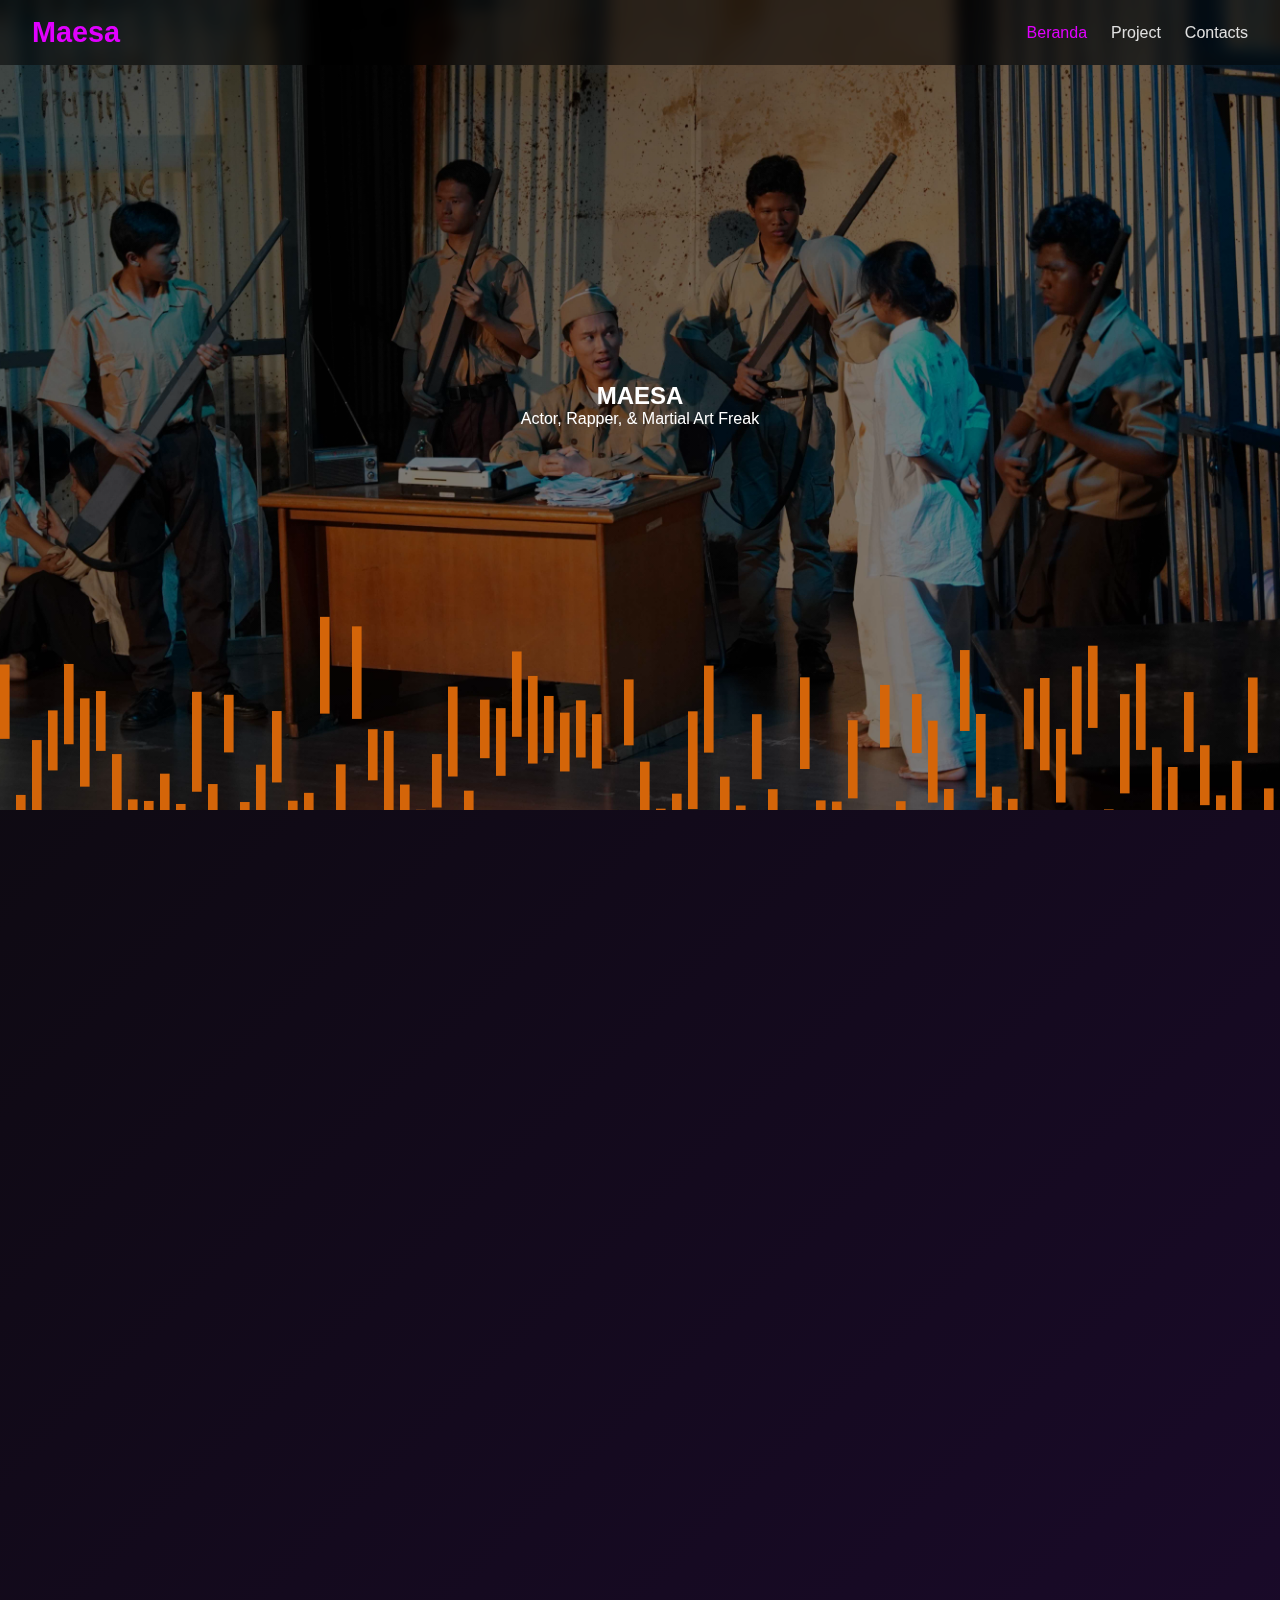
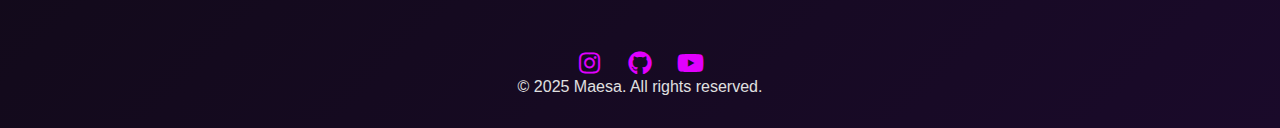
<file: index.html>
<!DOCTYPE html>
<html lang="id">
<head>
<meta charset="UTF-8">
<meta name="viewport" content="width=device-width, initial-scale=1.0">
<title>Beranda - Mae Portfolio</title>
<link rel="stylesheet" href="css/style.css">
<link rel="stylesheet" href="assets/fontawesome/css/all.min.css">
</head>
<body>

<header>
<nav>
<h1 class="logo">Maesa</h1>
<div class="menu-toggle" id="mobile-menu"><i class="fas fa-bars"></i></div>
<ul class="nav-links">
<li><a href="index.html" class="active">Beranda</a></li>
<li><a href="project.html">Project</a></li>
<li><a href="contacts.html">Contacts</a></li>
</ul>
</nav>
</header>

<!-- Hero -->
<section class="hero" style="
  background: 
    linear-gradient(rgba(0,0,0,0.5), rgba(0,0,0,0.5)),
    url('assets/bg.jpg') center/cover no-repeat;
">
  <div class="hero-content reveal">
    <h2>MAESA</h2>
    <p>Actor, Rapper, & Martial Art Freak</p>
  </div>
  <canvas id="heroWave"></canvas>
</section>

<!-- About Me -->
<section class="content reveal about-me-section">
<div class="about-me">
<img src="assets/pp.jpg" alt="Profil Mae">
<p>Hi, saya <strong>Rayyan Maesa Qia</strong>, Saya adalah mahasiswa Seni Pertunjukan di IMDE (Institut Media Digital EMTEK).</br></br> Saya memiliki passion di bidang akting khususnya film action, musik dan bela diri. </br>Saya pernah mengikuti beberapa kali pementasan teater dan terlibat dalam short movie, baik sebagai kru maupun pemain.</br></br>
Sementara di bidang musik, saya  sangat suka musik Hip Hop. Saya mencipta lirik, rima,  melodi dan beat, serta cukup mahir dalam rap. Saya pernah mengikuti rap competition dan juga mengadu rima dalam pertunjukan rap battle.</br></br>
Saya adalah pemegang black belt Taekwondo, kerap menjadi juara dalam kompetisi Taekwondo, dan hingga saat ini masih berlatih mengolah tubuh dalam beberapa jenis seni bela diri seperti Muaythai. 
</p>
</div>
</section>

<!-- Skill -->
<section class="content reveal">
<h2>Skill</h2>
<div class="skills">
<div class="skill-card">Acting</div>
<div class="skill-card">Produce Music</div>
<div class="skill-card">Rapper</div>
</div>
</section>

<footer>
<div class="social-icons">
<a href="#" target="_blank"><i class="fab fa-instagram"></i></a>
<a href="#" target="_blank"><i class="fab fa-github"></i></a>
<a href="#" target="_blank"><i class="fab fa-youtube"></i></a>
</div>
<p>© 2025 Maesa. All rights reserved.</p>
</footer>

<script src="js/script.js"></script>
</body>
</html>
</file>
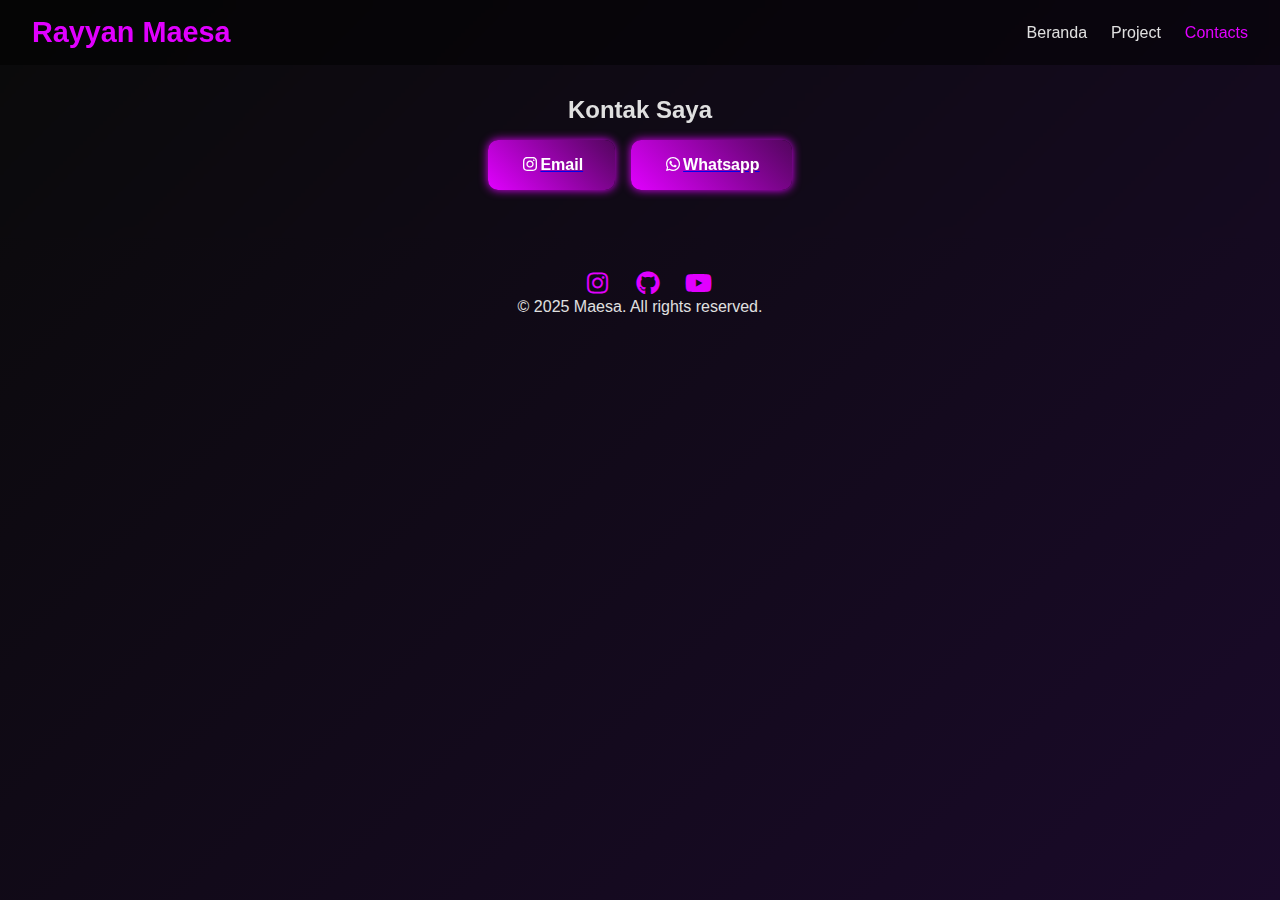
<file: contacts.html>
<!DOCTYPE html>
<html lang="id">
<head>
<meta charset="UTF-8">
<meta name="viewport" content="width=device-width, initial-scale=1.0">
<title>Kontak - Mae Portfolio</title>
<link rel="stylesheet" href="css/style.css">
<link rel="stylesheet" href="assets/fontawesome/css/all.min.css">
</head>
<body>

<header>
<nav>
<h1 class="logo">Rayyan Maesa</h1>
<div class="menu-toggle" id="mobile-menu"><i class="fas fa-bars"></i></div>
<ul class="nav-links">
<li><a href="index.html">Beranda</a></li>
<li><a href="project.html">Project</a></li>
<li><a href="contacts.html" class="active">Contacts</a></li>
</ul>
</nav>
</header>

<section class="content reveal">
<h2>Kontak Saya</h2>
<div class="kontak">
<a href="mailto:rayyanmaesa@gmail.com
" target="_blank"><div class="kontak-card"><i class="fab fa-instagram"></i>Email</div></a>
<a href="https://wa.me/6281234567890
" target="_blank"><div class="kontak-card"><i class="fab fa-whatsapp"></i>Whatsapp</div>
</div>
</section>

<footer>
<div class="social-icons">
<a href="#" target="_blank"><i class="fab fa-instagram"></i></a>
<a href="#" target="_blank"><i class="fab fa-github"></i></a>
<a href="#" target="_blank"><i class="fab fa-youtube"></i></a>
</div>
<p>© 2025 Maesa. All rights reserved.</p>
</footer>

<script src="js/script.js"></script>
</body>
</html>
</file>
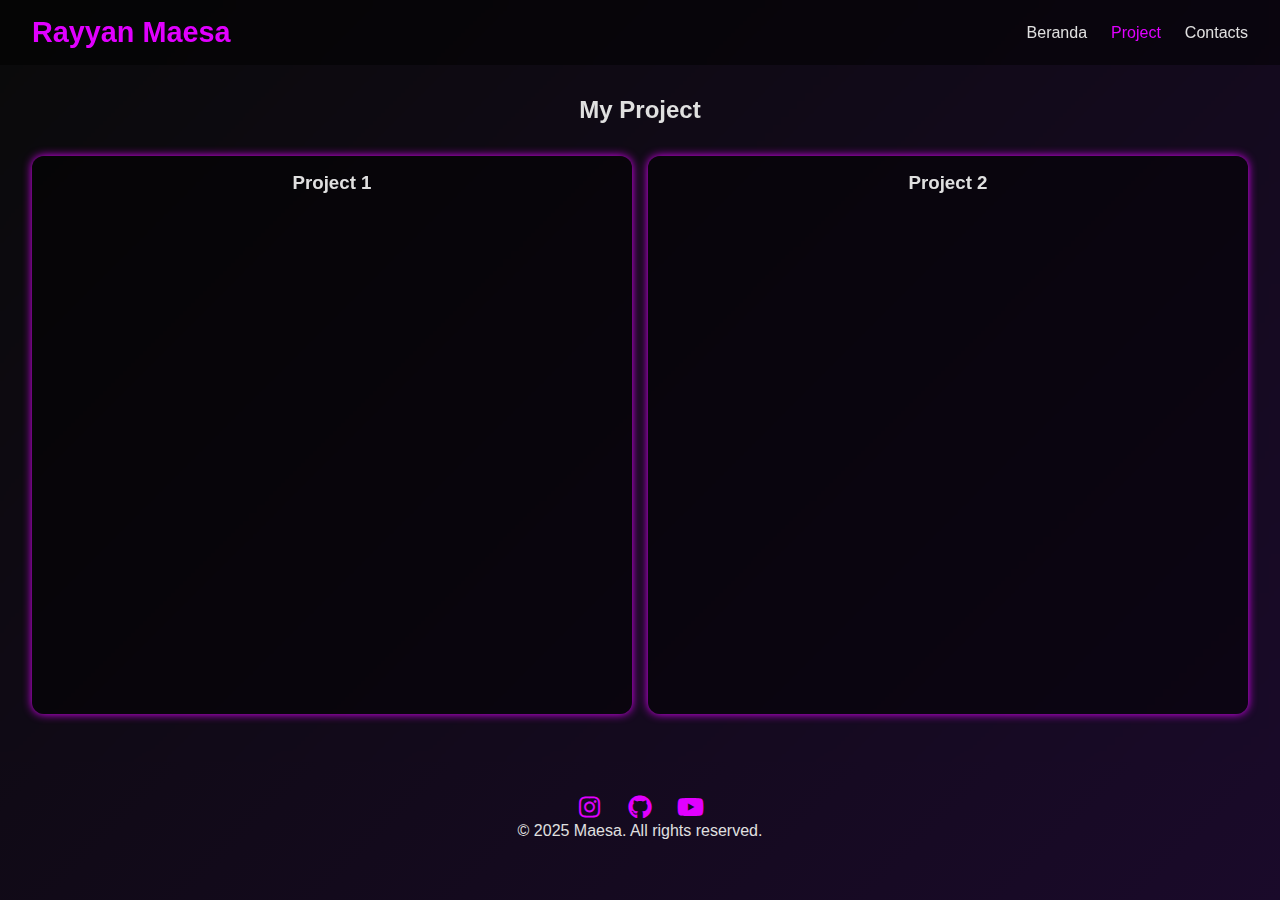
<file: project.html>
<!DOCTYPE html>
<html lang="id">
<head>
<meta charset="UTF-8">
<meta name="viewport" content="width=device-width, initial-scale=1.0">
<title>Project - Mae Portfolio</title>
<link rel="stylesheet" href="css/style.css">
<link rel="stylesheet" href="assets/fontawesome/css/all.min.css">
</head>
<body>

<header>
<nav>
<h1 class="logo">Rayyan Maesa</h1>
<div class="menu-toggle" id="mobile-menu"><i class="fas fa-bars"></i></div>
<ul class="nav-links">
<li><a href="index.html">Beranda</a></li>
<li><a href="project.html" class="active">Project</a></li>
<li><a href="contacts.html">Contacts</a></li>
</ul>
</nav>
</header>

<section class="content reveal">
<h2>My Project</h2>
<div class="project-grid">
<div class="project-card reveal">
<h3>Project 1</h3>
<iframe width="300" height="500" src="https://www.youtube.com/embed/CGcy759Sbis" title="Keep It Real #hiphop #hiphopindonesia #rapindonesia #rnbindonesia" frameborder="0" allow="accelerometer; autoplay; clipboard-write; encrypted-media; gyroscope; picture-in-picture; web-share" referrerpolicy="strict-origin-when-cross-origin" allowfullscreen></iframe>
</div>
<div class="project-card reveal">
<h3>Project 2</h3>
<iframe width="300" height="500" src="https://www.youtube.com/embed/-DshhGJ5u8A" title="Now U Know The Sound #hiphopindonesia #musikindonesia #musikindonesiakeren #rapindonesia" frameborder="0" allow="accelerometer; autoplay; clipboard-write; encrypted-media; gyroscope; picture-in-picture; web-share" referrerpolicy="strict-origin-when-cross-origin" allowfullscreen></iframe>
</div>
</div>
</section>

<footer>
<div class="social-icons">
<a href="https://instagram.com" target="_blank"><i class="fab fa-instagram"></i></a>
<a href="https://github.com/rayyanmaesa" target="_blank"><i class="fab fa-github"></i></a>
<a href="https://www.youtube.com/@rayyanmaesa" target="_blank"><i class="fab fa-youtube"></i></a>
</div>
<p>© 2025 Maesa. All rights reserved.</p>
</footer>

<script src="js/script.js"></script>
</body>
</html>
</file>
<file: css/style.css>
/* RESET */
* { margin:0; padding:0; box-sizing:border-box; font-family:"Poppins", sans-serif; scroll-behavior: smooth; }
body {
  min-height:100vh;
  color: var(--text);
  background: linear-gradient(135deg, #0a0a0a, #1a0a2a);
  transition: background 0.3s, color 0.3s;
}

/* THEME VARIABLES */
:root {
  --bg-card: rgba(255,255,255,0.05);
  --text:#fff;
  --accent:#e100ff;
}
body.dark { --bg-card: rgba(0,0,0,0.5); --text:#e0e0e0; --accent:#e100ff; }

/* NAVBAR */
header { position: fixed; width:100%; top:0; background: rgba(0,0,0,0.5); backdrop-filter: blur(8px); z-index:1000; }
nav { display:flex; justify-content:space-between; align-items:center; padding:1rem 2rem; }
.logo { font-size:1.8rem; font-weight:bold; color:var(--accent); }
.nav-links { list-style:none; display:flex; gap:1.5rem; }
.nav-links a { color:var(--text); text-decoration:none; transition: color 0.3s; }
.nav-links a:hover, .nav-links .active { color:var(--accent); }
.menu-toggle { display:none; cursor:pointer; font-size:1.5rem; color:var(--accent); }

/* HERO */
.hero {
  position: relative;
  height: 90vh; /* tinggi hero */
  display: flex;
  justify-content: center;
  align-items: center;
  text-align: center;
  overflow: hidden;
}

/* Canvas wave tetap berada di bawah teks */
canvas#heroWave {
  position: absolute;
  bottom: 0;
  left: 0;
  width: 100%;
  height: 100%;
  z-index: 0;
}

/* Hero content di atas canvas */
.hero-content {
  position: relative;
  z-index: 1;
  color: #fff;
}


/* CONTENT */
section.content { padding:6rem 2rem 3rem; text-align:center; backdrop-filter:blur(4px); }
.about-me { display:flex; flex-wrap:wrap; align-items:center; justify-content:center; gap:2rem; margin-top:1rem; }
.about-me img { width:350px; border-radius:12px; box-shadow:0 0 10px #e100ff; }
.about-me p { max-width:500px; color:#fff; line-height:1.6; }

/* Skills */
.skills { display:flex; flex-wrap:wrap; justify-content:center; gap:1rem; margin-top:1rem; }
.skill-card { background: linear-gradient(45deg, #e100ff, #53065e); padding:1rem 2rem; border-radius:10px; color:#fff; font-weight:bold; box-shadow:0 0 10px #e100ff; transition: transform 0.3s; }
.skill-card:hover { transform: scale(1.1); }

/* kontak */
.kontak { display:flex; flex-wrap:wrap; justify-content:center; gap:1rem; margin-top:1rem; }
.kontak-card { background: linear-gradient(45deg, #e100ff, #53065e); padding:1rem 2rem; border-radius:10px; color:#fff; font-weight:bold; box-shadow:0 0 10px #e100ff; transition: transform 0.3s; }
.kontak-card:hover { transform: scale(1.1); }

/* Projects */
.project-grid { display:grid; grid-template-columns:repeat(auto-fit,minmax(250px,1fr)); gap:1rem; margin-top:2rem; }
.project-card { background: var(--bg-card); border-radius:12px; padding:1rem; box-shadow:0 0 10px #e100ff; transition: transform 0.3s; }
.project-card:hover { transform: translateY(-5px) scale(1.05); }

/* Contact */
.contact-form { display:flex; flex-direction:column; gap:1rem; max-width:400px; margin:auto; }
.contact-form input, .contact-form textarea { padding:0.8rem; border:none; border-radius:6px; outline:none; }
.contact-form button { padding:0.8rem; background:var(--accent); color:#000; border:none; border-radius:6px; cursor:pointer; transition: background 0.3s; }
.contact-form button:hover { background:#8d00a0; }

/* Footer */
footer { text-align:center; padding:2rem; }
.social-icons a { color:var(--accent); margin:0 0.5rem; font-size:1.5rem; transition: transform 0.3s; }
.social-icons a:hover { transform: scale(1.2); }

/* Scroll Reveal */
.reveal { opacity:0; transform:translateY(50px); transition:all 0.8s ease; }
.reveal.active { opacity:1; transform:translateY(0); }

/* Responsive */
@media (max-width:768px){
  .nav-links { display:none; flex-direction:column; width:100%; background:rgba(0,0,0,0.7); position:absolute; top:60px; left:0; padding:1rem 0; }
  .nav-links.active { display:flex; }
  .menu-toggle { display:block; }
  .hero-content h2 { font-size:2rem; }
}
</file>
